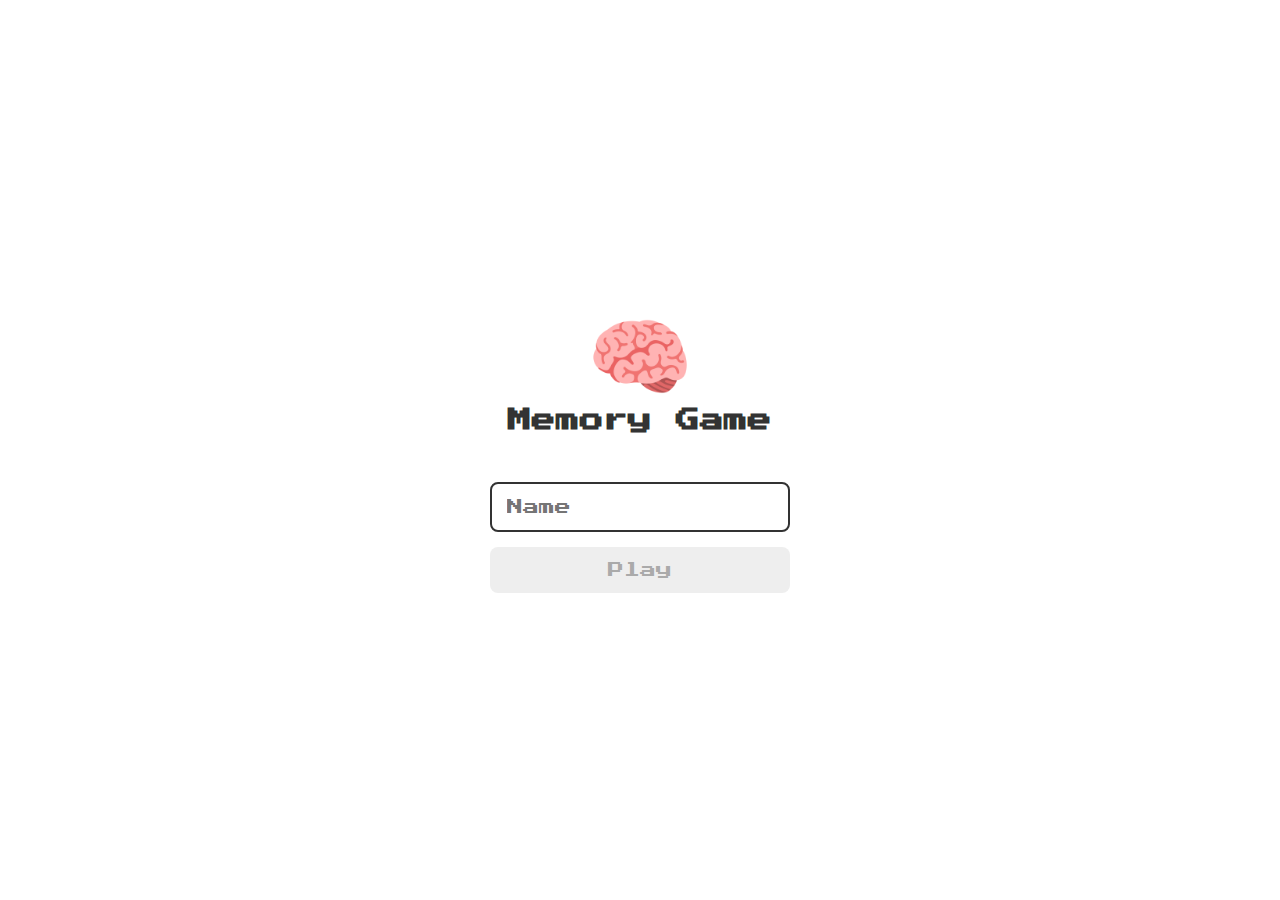
<file: index.html>
<!DOCTYPE html>
<html lang="pt-br">
<head>
    <meta charset="UTF-8">
    <meta http-equiv="X-UA-Compatible" content="IE=edge">
    <meta name="viewport" content="width=device-width, initial-scale=1.0">
    <title>Memory Game | Login</title>
    <link rel="icon" href="./assets/favicon/favicon-morty.jpg">
    <link rel="stylesheet" href="./assets/css/reset.css">
    <link rel="stylesheet" href="./assets/css/login.css">
    <script defer src="./assets/js/login.js"></script>
</head>
<body>

    <form class="login__form">

        <div class="login__header">
            <img src="./assets/img/brain.png" alt="brain icon">
            <h1>Memory Game</h1>
        </div>

        <input type="text" placeholder="Name" class="login__input">
        <button type="submit" class="login__button" disabled>Play</button>

    </form>
    
</body>
</html>
</file>
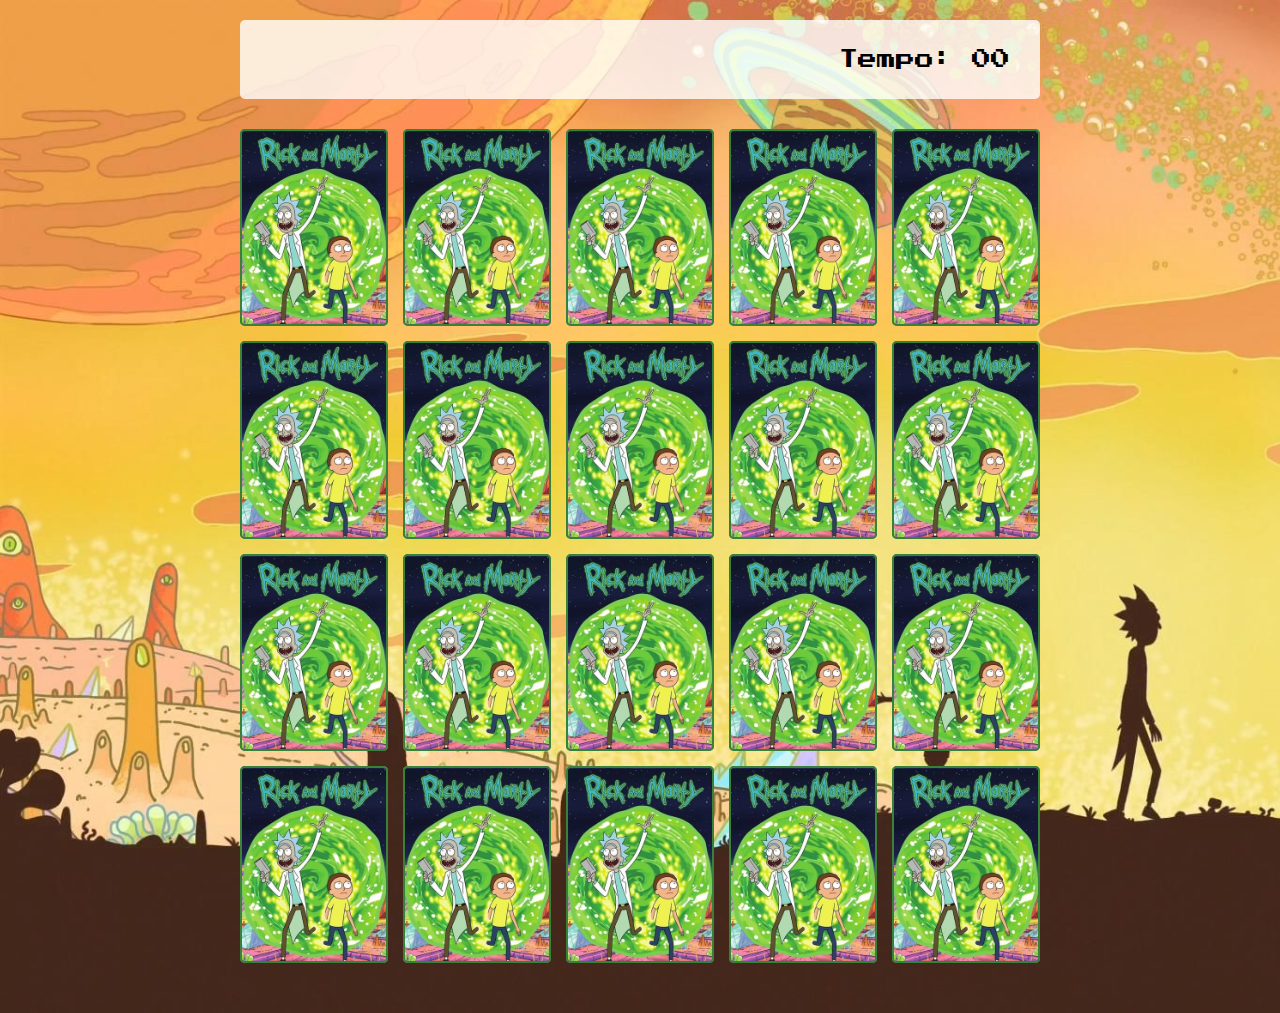
<file: assets/pages/game.html>
<!DOCTYPE html>
<html lang="pt-br">
<head>
    <meta charset="UTF-8">
    <meta http-equiv="X-UA-Compatible" content="IE=edge">
    <meta name="viewport" content="width=device-width, initial-scale=1.0">
    <title>Memory Game</title>
    <link rel="icon" href="../favicon/favicon-morty.jpg">
    <link rel="stylesheet" href="../css/reset.css">
    <link rel="stylesheet" href="../css/game.css">
    <script defer src="../js/game.js"></script>
</head>
<body>

    <main>
        <header>
            <span class="player"></span>
            <span>Tempo: <span class="timer">00</span></span>
        </header>

        <div class="grid"></div>
    </main>
    
</body>
</html>
</file>
<file: assets/css/login.css>
.login__form {
    align-items: center;
    display: flex;
    flex-direction: column;
    height: 100vh;
    justify-content: center;
}

.login__header {
    align-items: center;
    display: flex;
    flex-direction: column;
    justify-content: center;
    margin-bottom: 50px;
}

.login__header img {
    width: 100px;
}

.login__header h1 {
    color: #333;
    font-size: 1.5em;
    cursor: default;
}

.login__input {
    border: 2px solid #333;
    border-radius: 8px;
    color: #333;
    font-size: 1em;
    margin-bottom: 15px;
    max-width: 300px;
    outline: none;
    padding: 15px;
    width: 100%;
}

.login__button {
    background-color: #ee665c;
    border-radius: 8px;
    color: #fff;
    cursor: pointer;
    font-size: 1em;
    max-width: 300px;
    padding: 15px;
    width: 100%;
}

.login__button:disabled {
    background-color: #eee;
    color: #aaa;
    cursor: auto;
}
</file>
<file: assets/css/game.css>
main {
    display: flex;
    flex-direction: column;
    width: 100%;
    background-image: url('../img/bg.jpg');
    background-size: cover;
    min-height: 100vh;
    align-items: center;
    justify-content: center;
    padding: 20px 20px 50px;
}

header {
    display: flex;
    align-items: center;
    justify-content: space-between;
    background-color: rgba(255,255,255,0.8);
    font-size: 1.2em;
    width: 100%;
    max-width: 800px;
    padding: 30px;
    margin: 0 0 30px;
    border-radius: 5px;
}

.grid {
    display: grid;
    grid-template-columns: repeat(5,1fr);
    gap: 15px;
    width: 100%;
    max-width: 800px;
    margin: 0 auto;
}

.card {
    aspect-ratio: 3/4;
    width: 100%;
    border-radius: 5px;
    position: relative;
    transition: all 400ms ease;
    transform-style: preserve-3d;
    background-color: #ccc;
}

.face {
    width: 100%;
    height: 100%;
    position: absolute;
    background-size: cover;
    background-position: center;
    border: 2px solid #39813a;
    border-radius: 5px;
    transition: all 400ms ease;
}

.front {
    transform: rotateY(180deg);
}

.back {
    background-image: url('../img/back.png');
    backface-visibility: hidden;
}

.reveal-card {
    transform: rotateY(180deg);
}

.disable-card {
    filter: saturate(0);
    opacity: 0.5;
}
</file>
